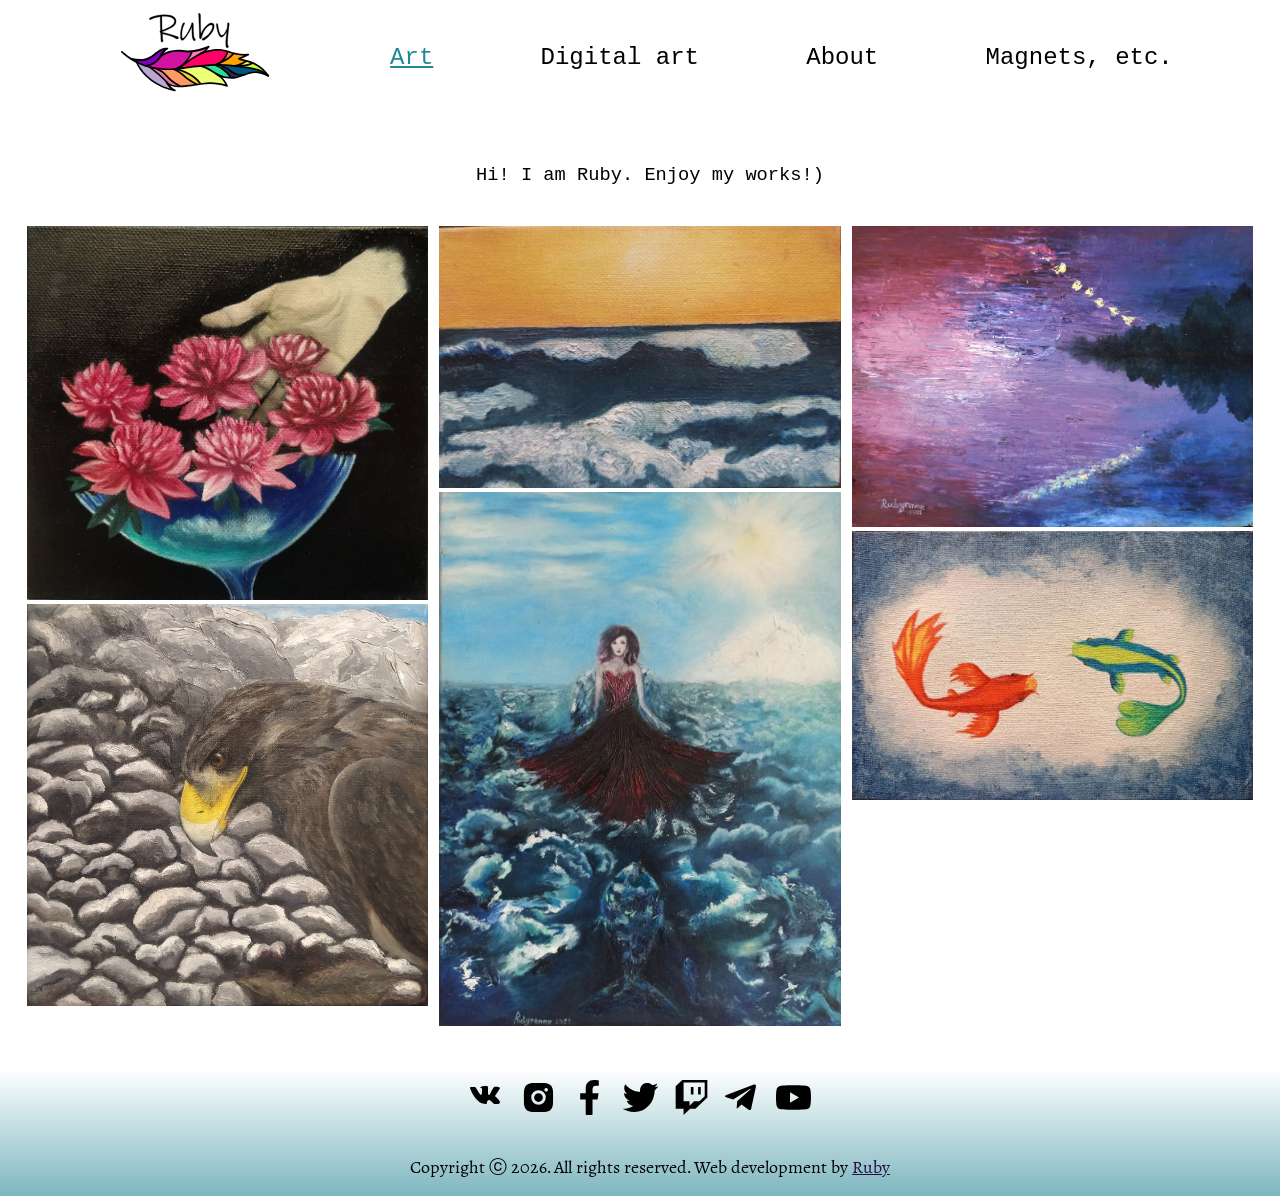
<file: index.html>
<!doctype html>
<html>
<head>
<title>Ruby</title>
<link rel="stylesheet" href="https://fonts.googleapis.com/css2?family=Sahitya:wght@400" />
<meta name="description" content="First page">
<meta name="keywords" content="art craftsman ruby rubyrenme website">
<meta name="viewport" content="width=device-width, initial-scale=1.0, maximum-scale=2.0, user-scalable=yes">
<link rel="icon" href="images/favicon.ico">
<link href="style.css" rel="stylesheet" />


</head>
<body>

<header>
    <nav class="navigation">

       <div class="logo" alt="Ruby"> </div>

        <a class="navbar active" href="index.html">Art</a>
        <a class="navbar" href="digital.html">Digital art</a>
        <a class="navbar" href="about.html">About</a>
        <a class="navbar" href="more.html">Magnets, etc.</a>
    
    </nav>
    
    </header>
    
    <section class="main-content">
     <h3>Hi! I am Ruby. Enjoy my works!)</h3> 
    </section>
    
<div class="container">

       <div id="images-wrapper">  

 <img src="images/arts/flowers.jpg" alt="flowersinglass" /> 
 <img src="images/arts/eagle.jpg" alt="eagle" /> 
 <img src="images/arts/2.jpg" alt="sky and sea" /> 
 <img src="images/arts/3.jpg" alt="girl on waves" />  
 <img src="images/arts/10.jpg" alt="forest and water" /> 
 <img src="images/arts/fish.jpg" alt="fishes" /> 

        </div>
<!-- arts -->

</div>  

    <footer>
        <div class="socMedia">
          
                <a href ="https://vk.com/rubyrenme" class = "social-icon icon-vk" alt = "vk">
                </a>
                <a href ="https://www.instagram.com/rubyrenme/" class = "social-icon icon-instagram" alt = "instagram">
                </a>
                <a href ="https://www.facebook.com/rubyerta/" class = "social-icon icon-facebook" alt = "facebook">
                </a>
                <a href ="https://twitter.com/rubyrenme" class = "social-icon icon-twitter">
                </a>
                <a href ="https://www.twitch.tv/ruby_edge" class = "social-icon icon-twitch" alt = "twitch">
                </a>
                <a href ="https://t.me/ruby_renme" class = "social-icon icon-telegram" alt = "telegram">
                </a>
                 <a href ="https://www.youtube.com/@rubyedge" class = "social-icon icon-youtube" alt = "youtube">
                </a>

        </div>
          <p class="copyright">
    Copyright ⓒ 2026. All rights reserved. Web development by <a href = "mailto: renme.arts@gmail.com" class = "link">Ruby</a>
    
    </footer>

</body>
</html>
</file>
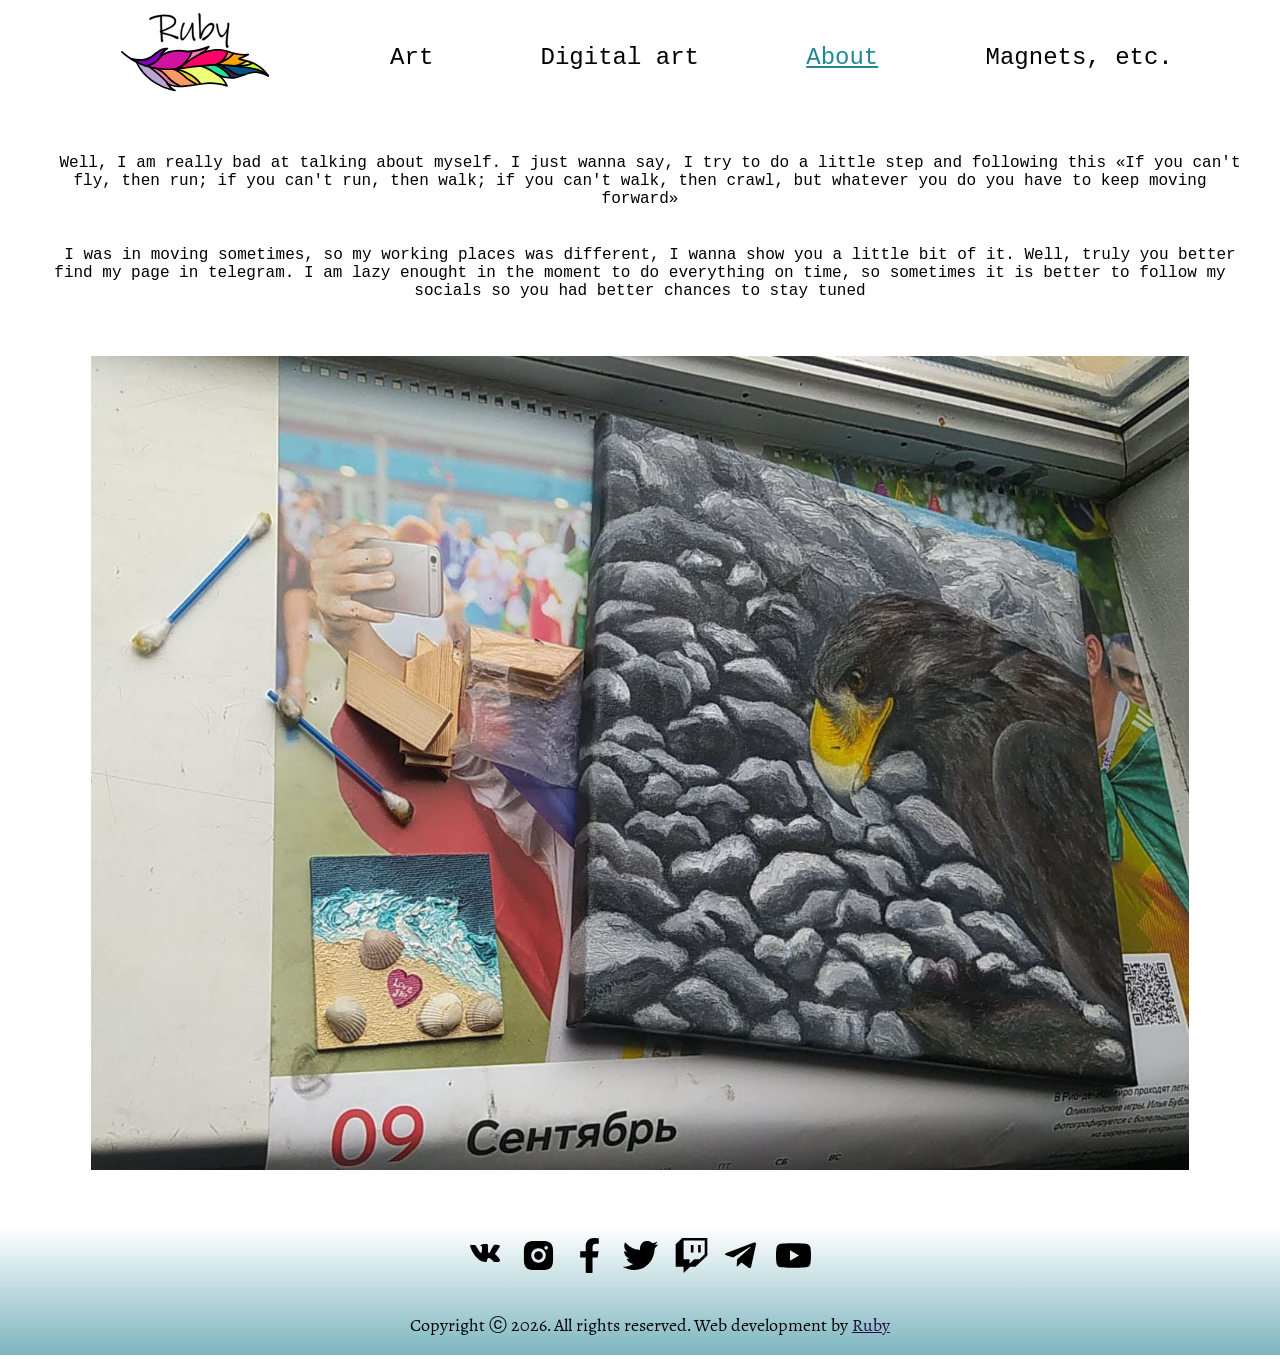
<file: about.html>
<!doctype html>
<html>
<head>
<title>Ruby</title>
<link rel="stylesheet" href="https://fonts.googleapis.com/css2?family=Sahitya:wght@400" />
<meta name="description" content="First page">
<meta name="keywords" content="art craftsman ruby rubyrenme website">
<meta name="viewport" content="width=device-width, initial-scale=1.0, maximum-scale=2.0, user-scalable=yes">
<link rel="icon" href="images/favicon.ico">
<link href="style.css" rel="stylesheet" />


</head>
<body>

<header>
    <nav class="navigation">

      <a href="index.html">  <div class="logo" alt="Ruby"> </div></a>
        <a class="navbar" href="index.html">Art</a>
        <a class="navbar" href="digital.html">Digital art</a>
        <a class="navbar active" href="about.html">About</a>
        <a class="navbar" href="more.html">Magnets, etc.</a>
    
    </nav>
    
    </header>
    
    <section class="main-content">
     <p>Well, I am really bad at talking about myself. I just wanna say, I try to do a little step and following this «If you can't fly, then run; if you can't run, then walk; if you can't walk, then crawl, but whatever you do you have to keep moving forward» </p> 
   
   <p>  I was in moving sometimes, so my working places was different, I wanna show you a little bit of it. Well, truly you better find my page in telegram. I am lazy enought in the moment to do everything on time, so sometimes it is better to follow my socials so you had better chances to stay tuned</p>
    </section>
    
    <div class="container">
<div id="workspace">    

 <img src="images/arts/workspace.jpg" width="100%" height="100%" alt="workspace" /> 

       </div> </div>

    <footer>
        <div class="socMedia">
          
                <a href ="https://vk.com/rubyrenme" class = "social-icon icon-vk" alt = "vk">
                </a>
                <a href ="https://www.instagram.com/rubyrenme/" class = "social-icon icon-instagram" alt = "instagram">
                </a>
                <a href ="https://www.facebook.com/rubyerta/" class = "social-icon icon-facebook" alt = "facebook">
                </a>
                <a href ="https://twitter.com/rubyrenme" class = "social-icon icon-twitter">
                </a>
                <a href ="https://www.twitch.tv/ruby_edge" class = "social-icon icon-twitch" alt = "twitch">
                </a>
                <a href ="https://t.me/ruby_renme" class = "social-icon icon-telegram" alt = "telegram">
                </a>
                  <a href ="https://www.youtube.com/@rubyedge" class = "social-icon icon-youtube" alt = "youtube">
                </a>

        </div>
          <p class="copyright">
    Copyright ⓒ 2026. All rights reserved. Web development by <a href = "mailto: renme.arts@gmail.com" class = "link">Ruby</a>
    
    </footer>

</body>
</html>
</file>
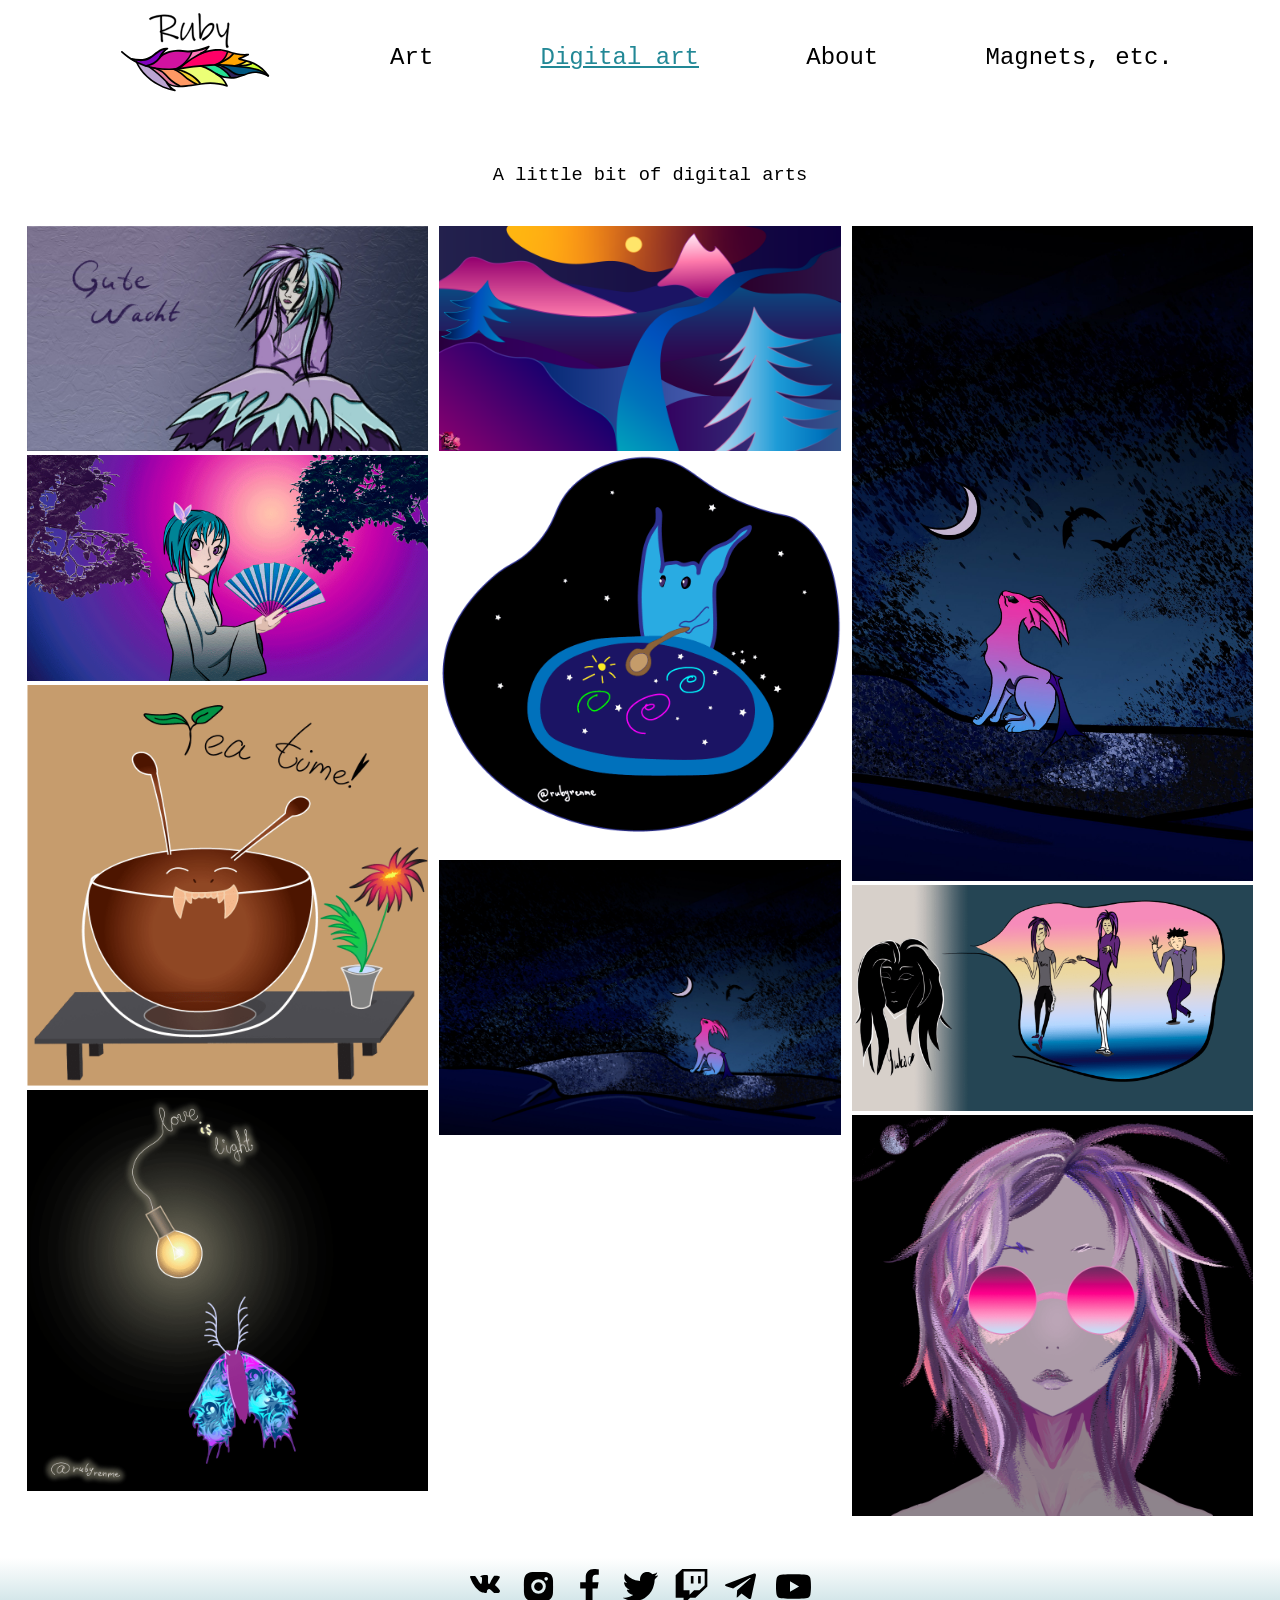
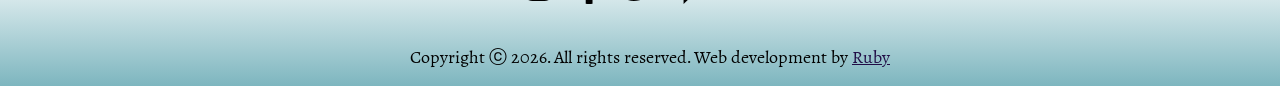
<file: digital.html>
<!doctype html>
<html>
<head>
<title>Ruby</title>
<link rel="stylesheet" href="https://fonts.googleapis.com/css2?family=Sahitya:wght@400" />
<meta name="description" content="First page">
<meta name="keywords" content="art craftsman ruby rubyrenme website">
<meta name="viewport" content="width=device-width, initial-scale=1.0, maximum-scale=2.0, user-scalable=yes">
<link rel="icon" href="images/favicon.ico">
<link href="style.css" rel="stylesheet" />


</head>
<body>

<header>
    <nav class="navigation">
       <a href="index.html">  <div class="logo" alt="Ruby"> </div></a>
        <a class="navbar" href="index.html">Art</a>
        <a class="navbar active" href="digital.html">Digital art</a>
        <a class="navbar" href="about.html">About</a>
        <a class="navbar" href="more.html">Magnets, etc.</a>
      
    
    </nav>
    
    </header>
    
    <section class="main-content">
     <h3>A little bit of digital arts</h3> 
    </section>
    
<div class="container">


<div id="images-wrapper"> 
   <img src="images/arts/emogirl.jpg" alt="Gute Nacht picture, girl in dress" /> 
   <img src="images/arts/ToriWithFan.png" alt="girl called Tori with fan in her hand" /> 
   <img src="images/arts/teatime2.png" alt="funny cup of tea" /> 
   <img src="images/arts/light.png" alt="light and moth" /> 
   <img src="images/arts/hills.png" alt="hills Adobe illustrator picture" /> 
   <img src="images/arts/cute2.png" alt="cute strange ufo and cosmos" /> 
   <img src="images/arts/dragoncat.jpg" alt="dragoncat" /> 
   <img src="images/arts/4phonedragoncat.jpg" alt="also dragoncat" /> 
   <img src="images/arts/1stframe.png" alt="frame to an anime for example if i'll do it" /> 
   <img src="images/arts/Girl3.png" alt="girl in sunglasses" />
</div>


</div>  

    <footer>
        <div class="socMedia">
          
                <a href ="https://vk.com/rubyrenme" class = "social-icon icon-vk" alt = "vk">
                </a>
                <a href ="https://www.instagram.com/rubyrenme/" class = "social-icon icon-instagram" alt = "instagram">
                </a>
                <a href ="https://www.facebook.com/rubyerta/" class = "social-icon icon-facebook" alt = "facebook">
                </a>
                <a href ="https://twitter.com/rubyrenme" class = "social-icon icon-twitter">
                </a>
                <a href ="https://www.twitch.tv/ruby_edge" class = "social-icon icon-twitch" alt = "twitch">
                </a>
                <a href ="https://t.me/ruby_renme" class = "social-icon icon-telegram" alt = "telegram">
                </a>
                  <a href ="https://www.youtube.com/@rubyedge" class = "social-icon icon-youtube" alt = "youtube">
                </a>

        </div>
          <p class="copyright">
    Copyright ⓒ 2026. All rights reserved. Web development by <a href= "mailto: renme.arts@gmail.com" class = "link">Ruby</a>
    
    </footer>

</body>
</html>
</file>
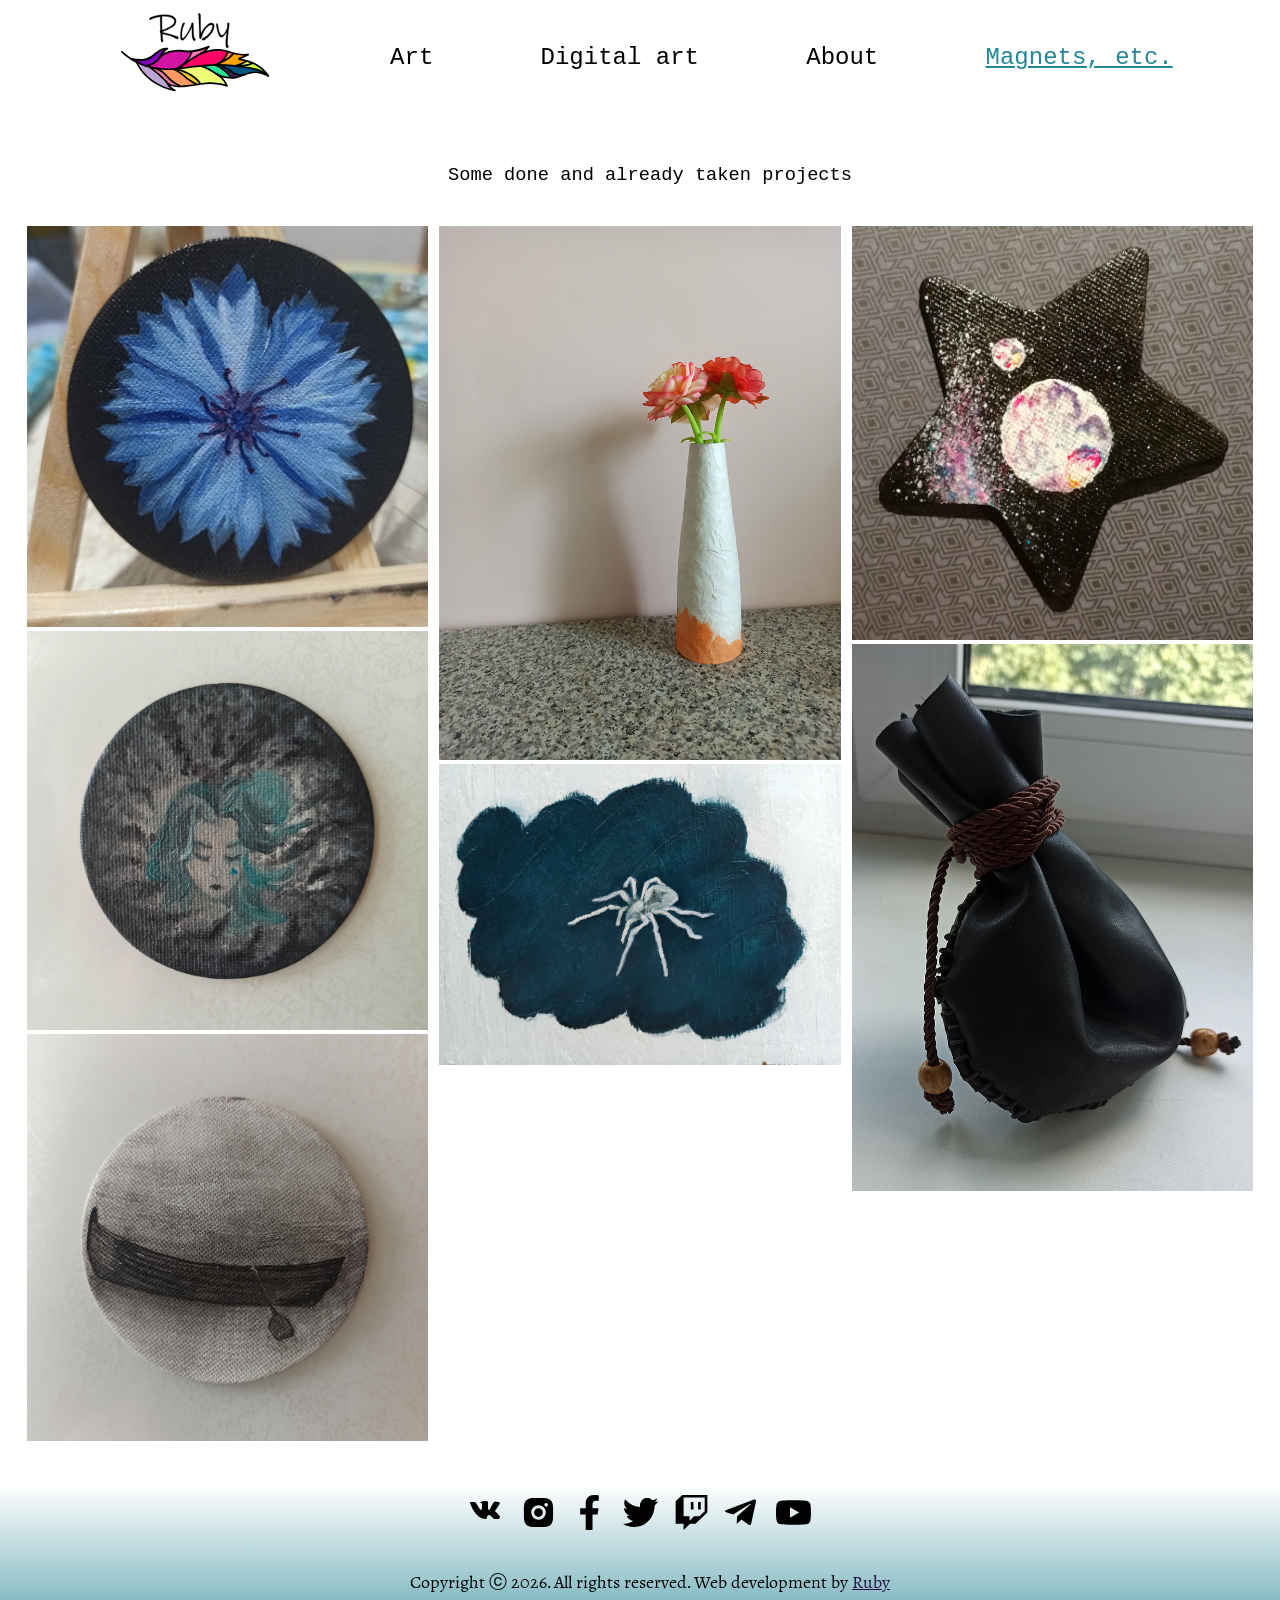
<file: more.html>
<!doctype html>
<html>
<head>
<title>Ruby</title>
<link rel="stylesheet" href="https://fonts.googleapis.com/css2?family=Sahitya:wght@400" />
<meta name="description" content="First page">
<meta name="keywords" content="art craftsman ruby rubyrenme website">
<meta name="viewport" content="width=device-width, initial-scale=1.0, maximum-scale=2.0, user-scalable=yes">
<link rel="icon" href="images/favicon.ico">
<link href="style.css" rel="stylesheet" />


</head>
<body>

<header>
    <nav class="navigation">
       <a href="index.html">  <div class="logo" alt="Ruby"> </div></a>
        <a class="navbar" href="index.html">Art</a>
        <a class="navbar" href="digital.html">Digital art</a>
        <a class="navbar" href="about.html">About</a>
        <a class="navbar active" href="more.html">Magnets, etc.</a>
      
    
    </nav>
    
    </header>
    
    <section class="main-content">
     <h3>Some done and already taken projects</h3> 
    </section>
    
<div class="container">


<div id="images-wrapper"> 
   <img src="images/more/cornflower.jpg" alt="magnes" /> 
    <img src="images/more/magnesgirl.jpg" alt="magnes" /> 
     <img src="images/more/magnesboat.jpg" alt="magnes" /> 
      <img src="images/more/vase.jpg" alt="vase" /> 
    <img src="images/more/spider.jpg" alt="magnes" /> 
    <img src="images/more/magnet.jpg" alt="magnes" /> 
   <img src="images/more/wallet.jpg" alt="cashholder" /> 
</div>


</div>  

    <footer>
        <div class="socMedia">
          
                <a href ="https://vk.com/rubyrenme" class = "social-icon icon-vk" alt = "vk">
                </a>
                <a href ="https://www.instagram.com/rubyrenme/" class = "social-icon icon-instagram" alt = "instagram">
                </a>
                <a href ="https://www.facebook.com/rubyerta/" class = "social-icon icon-facebook" alt = "facebook">
                </a>
                <a href ="https://twitter.com/rubyrenme" class = "social-icon icon-twitter">
                </a>
                <a href ="https://www.twitch.tv/ruby_edge" class = "social-icon icon-twitch" alt = "twitch">
                </a>
                <a href ="https://t.me/ruby_renme" class = "social-icon icon-telegram" alt = "telegram">
                </a>
                  <a href ="https://www.youtube.com/@rubyedge" class = "social-icon icon-youtube" alt = "youtube">
                </a>

        </div>
          <p class="copyright">
    Copyright ⓒ 2026. All rights reserved. Web development by <a href= "mailto: renme.arts@gmail.com" class = "link">Ruby</a>
    
    </footer>

</body>
</html>
</file>
<file: style.css>
* {
    margin: 0;
    padding: 0;
  }
  
  html{
    height: 100%;
}

  body {
    display: flex;
    flex-direction: column;
    height: 100%;
  }


  #images-wrapper {    
   /* line-height: 0;        */
   justify-content: center;
    -webkit-column-count: 3;    
    -webkit-column-gap: 30px;    
    -moz-column-count: 3;
    -moz-column-gap: 30px;
     column-count: 3;    
     column-gap: 0.7rem;    
     gap: 0.7rem;
}  
#images-wrapper img {    
   width: 100% !important;    
   height: auto !important;  
}  
#images-wrapper{    
   display:inline-block;    
   margin-right: 0.7rem;    
   margin-left: 0.7rem;  
}

#workspace{
display: flex;
padding: 0 6% 1.5% 6%;
}

  .sahitya-regular {
    font-family: "Sahitya", serif;
    font-weight: 400;
    font-style: normal;
  }

  header{
    /* 0 flex-grow, 0 flex-shrink, auto flex-basis */
    flex: 0 0 auto;
 }
 .container{
    /* 1 flex-grow, 0 flex-shrink, auto flex-basis */
    flex: 1 0 auto;
    padding: 1.5rem 1rem 3% 1rem;
 }
 footer{
    /* 0 flex-grow, 0 flex-shrink, auto flex-basis */
    flex: 0 0 auto;
 }

.navigation {
    --logo: url(images/logo2.svg) no-repeat;
    display: flex;
    flex-direction: row;
    align-items: center;
    justify-content: space-evenly;
}

.logo {
  background: var(--logo);
  height: 90px;
  padding-left: 150px;
  margin: 0.8rem;
  font-family: 'Ink Free', cursive; 
}

@font-face {
  font-family: 'Ink Free';
  src: url('fonts/ink-free.ttf') format('tff'),
   url('fonts/Ink Free/Ink Free.woff') format('woff'),
   url('fonts/Ink Free/Ink Free.woff2') format('woff2');
  font-weight: normal;
  font-style: normal;
}

.navbar {
    font-family: 'Roboto Mono', monospace;
    background-color: #ffffff;
    color: rgb(0, 0, 0);
    font-size: x-large;
    text-decoration: none;    
}

.navbar:hover{
               color:  #4593a3;
              }
  
               .navbar:focus {
                 color: #341e70;
               }
  
               .active  {
                 /* color: #c51162; */
                 color: #228896;
                 text-decoration: underline;
                 }

.main-content {
    display: flex;
    justify-content: center;
    flex-direction: column;
    font-family: 'Roboto Mono', monospace;
    padding: 1rem 0;
}
 
p{
  padding: 1.4rem 2rem 1rem 2rem;
  text-indent: 20px;
  text-align: center;
}

h3{
  padding: 2rem 2rem 0 2rem;
  text-indent: 20px;   /* отступ абзаца */
  text-align: center;
  font-weight: normal;
}

footer  {
    display: flex;
    align-items: center;
    justify-content: space-evenly;
    background: #39DBEC;
    background: linear-gradient(180deg, rgb(255, 255, 255) 0%, #7cb5be 100%);
    color: #000000;
    flex-direction: column;
}

.socMedia {
    display: flex;
    justify-content: center;
    margin: 0 1rem 0.3rem 1rem;
  }

.social-icon {
    margin: 0.7rem 0.5rem 0.7rem 0.5rem;
    height: 35px;
    width: 35px;
    background-repeat: no-repeat;
}

.copyright {
  font-family: "Sahitya";
  font-size: 18px;
}

.link {
  color: #210c46;
}


@media screen and (max-width: 820px) {
footer{
    flex-direction: column;
}}


@media screen and (max-width: 670px) {

        .logo{
            display: none;
    }
        .navigation{
        display: flex;
        flex-direction: column;
        padding: 0.5rem 0;
    }  
        .navbar{
        padding: 0.6rem;
    }

#images-wrapper{
  display: flex;
  flex-direction: column;
  padding: 0.5rem 0;
}

#workspace{
 display: flex;
max-height: 35%;
}

        .socMedia{
            justify-content: center;
            flex-wrap: wrap;
    }
        .copyright{
            justify-content: center;
        }

}

    .icon-vk{
    background-image: url("images/socmediaicons/vkontakte.svg");
    }
    .icon-instagram{
    background-image: url("images/socmediaicons/instagram.svg");
    }
    .icon-facebook{
    background-image: url("images/socmediaicons/facebook.svg");
    }
    .icon-twitter{
    background-image: url("images/socmediaicons/twitter.svg");
    }
    .icon-twitch{
    background-image: url("images/socmediaicons/twitch.svg");
    }
    .icon-github{
    background-image: url("images/socmediaicons/github.svg");
    }
    .icon-telegram{
    background-image: url("images/socmediaicons/telegram.svg");
    }
    .icon-youtube{
    background-image: url("images/socmediaicons/youtube.svg");
    }


              /* start of the dark theme settings */
  @media (prefers-color-scheme: dark) {
    body {
      background: #000000;
      color: #ffffff;
        }
              .row{
        background: linear-gradient(to bottom, rgb(178, 0, 99), 13px, black, 40px, black calc(100% - 26px), rgb(0, 152, 178) );
              /* background: linear-gradient(0deg, rgb(0, 152, 178) 0%, rgb(0, 0, 0) 2%, rgb(0, 0, 0) 98%, rgb(178, 0, 99) 100%); */
              }
      footer {
    background: #000000;
    background: linear-gradient(180deg, rgb(0, 0, 0) 0%, #91a9bd 170%);
    color: #d3d3d3;
                  }
      header  {
        background-color: #000;
               }
  
               /* nav {
                 height: 1px;
                 background: linear-gradient(90deg, transparent, #b20063, transparent);
                 border: 0;
               } */
  
        .navigation{
          --logo: url(images/logo_dark2.svg) no-repeat;
        }

               .navbar {
color: #cbcbcb;
background-color: #000;

    /* background-image: -o-linear-gradient(315deg, #b827fc, #fd1892);
    background-image: linear-gradient(135deg, #b827fc, #fd1892);
                background-clip: text;
                -webkit-background-clip: text;
                color: transparent;
                -webkit-text-fill-color: transparent;
                -moz-background-clip: text;
                -moz-text-fill-color: transparent;
                text-decoration: none;
                text-decoration-color: #ffffff;
                text-decoration-style: solid; */
                }
            /* .navbar:hover{
               color:  #32c7b9;
              }
  
             .navbar:focus {
                 color: #929292;
               }
  
             .active  {
                 color: #c51162;
                 text-decoration: underline;
               } */

            .navbar:hover{
               color:  #a3a6a9;
              }
  
             .navbar:focus {
                 color: #929292;
               }
  
             .active  {
                 color: #eaeaea;
                 text-decoration: underline;
               }
  
    .top{
        color: #b20063;
      }
    .bottom{
        color: #0098b2;
      }
      /* .socMedia{
        src: url(images\socmediaicons\dark_theme);
      } */

      .link {
  color: #ffffff;
}


/* a:link {
    color: #0000d0;  Цвет ссылок 
    padding: 2px; Поля вокруг текста 
   }
   a:hover {
    background: #786b59; Цвет фона под ссылкой 
    color: #ffe;  Цвет ссылки   */
  
      .icon-vk{
          background-image: url("images/socmediaicons/dark_theme/vk.svg");
              }
      .icon-instagram{
          background-image: url("images/socmediaicons/dark_theme/instagram.svg");
              }
      .icon-facebook{
          background-image: url("images/socmediaicons/dark_theme/facebook.svg");
              }
      .icon-twitter{
          background-image: url("images/socmediaicons/dark_theme/twitter.svg");
              }
      .icon-twitch{
          background-image: url("images/socmediaicons/dark_theme/twitch.svg");
              }
      .icon-github{
          background-image: url("images/socmediaicons/dark_theme/github.svg");
              }
      .icon-linkedin{
          background-image: url("images/socmediaicons/dark_theme/linkedin.svg");
              }
      .icon-telegram{
        background-image: url("images/socmediaicons/dark_theme/telegram.svg");
              } 
       .icon-youtube{
      background-image: url("images/socmediaicons/dark_theme/youtube.svg");
               }
  }

                /*  end of the dark theme settings */
</file>
